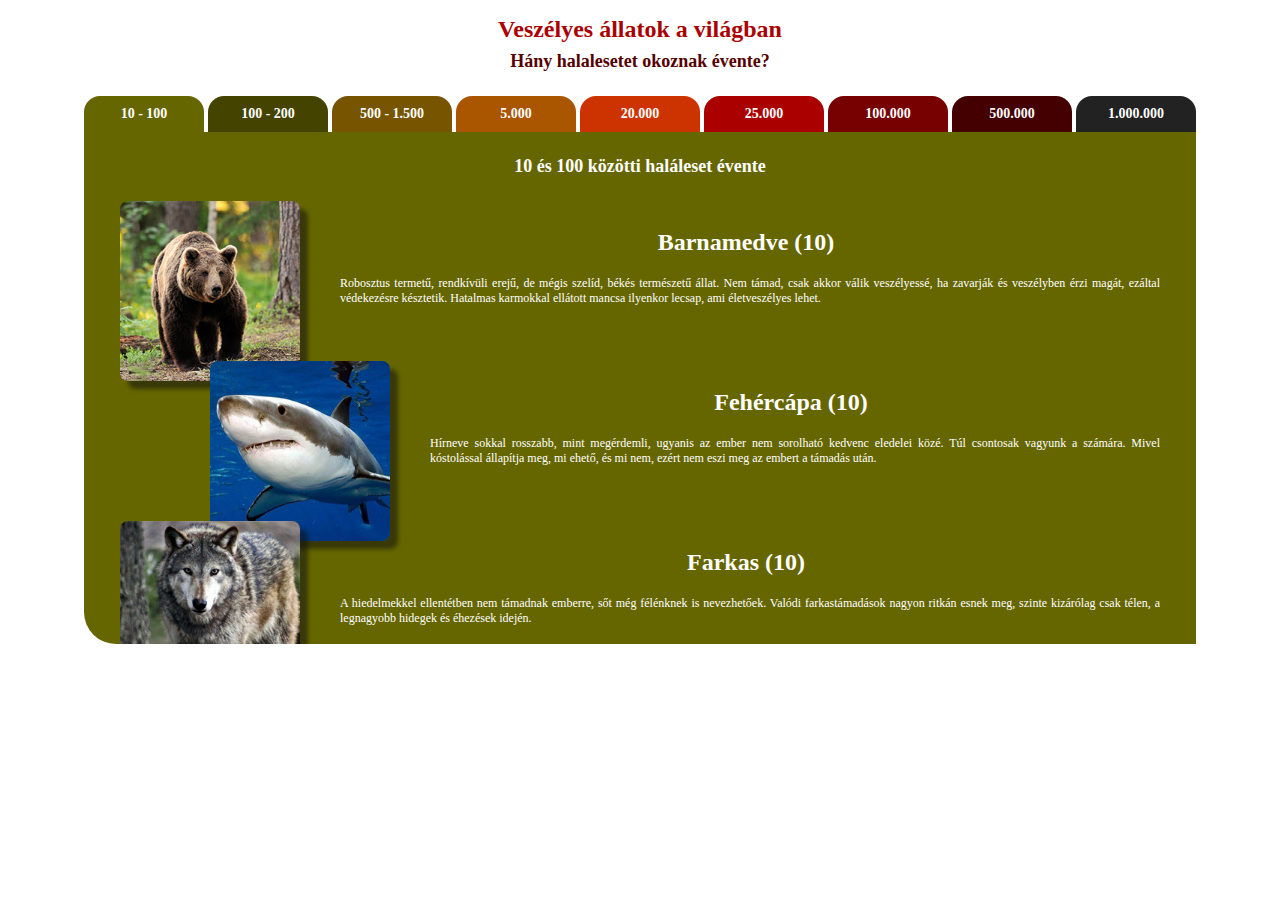
<file: Veszélyes állatok/index.html>
<!DOCTYPE html>
<html lang="hu">

<head>
    <meta charset="UTF-8">
    <title>Veszélyes állatok a világban</title>
    <link type='text/css' rel='stylesheet' href='CSS/allat.css'>
    <meta name='robots' content='noindex'>
</head>


<body>

  <center>
  <div id='keret'>

    <h1>Veszélyes állatok a világban</h1>
    <h2>Hány halalesetet okoznak évente?</h2>



    <a href='1.htm' target='nagyablak'>
    <div class='ful' style=' background-color: #660; '>
	10 - 100
    </div>
    </a>

    <a href='2.htm' target='nagyablak'>
    <div class='ful' style=' background-color: #440; '>
	100 - 200
    </div>
    </a>

    <a href='3.htm' target='nagyablak'>
    <div class='ful' style=' background-color: #750; '>
	500 - 1.500
    </div>
    </a>

    <a href='4.htm' target='nagyablak'>
    <div class='ful' style=' background-color: #A50; '>
	5.000
    </div>
    </a>

    <a href='5.htm' target='nagyablak'>
    <div class='ful' style=' background-color: #C30; '>
	20.000
    </div>
    </a>

    <a href='6.htm' target='nagyablak'>
    <div class='ful' style=' background-color: #A00; '>
	25.000
    </div>
    </a>

    <a href='7.htm' target='nagyablak'>
    <div class='ful' style=' background-color: #700; '>
	100.000
    </div>
    </a>

    <a href='8.htm' target='nagyablak'>
    <div class='ful' style=' background-color: #400; '>
	500.000
    </div>
    </a>

    <a href='9.htm' target='nagyablak'>
    <div class='ful' style=' background-color: #222; '>
	1.000.000
    </div>
    </a>


    <iframe name='nagyablak' width=1112 height=512 frameborder=0 src='1.htm'></iframe>

  </div>
  </center>

</body>

</html>
</file>
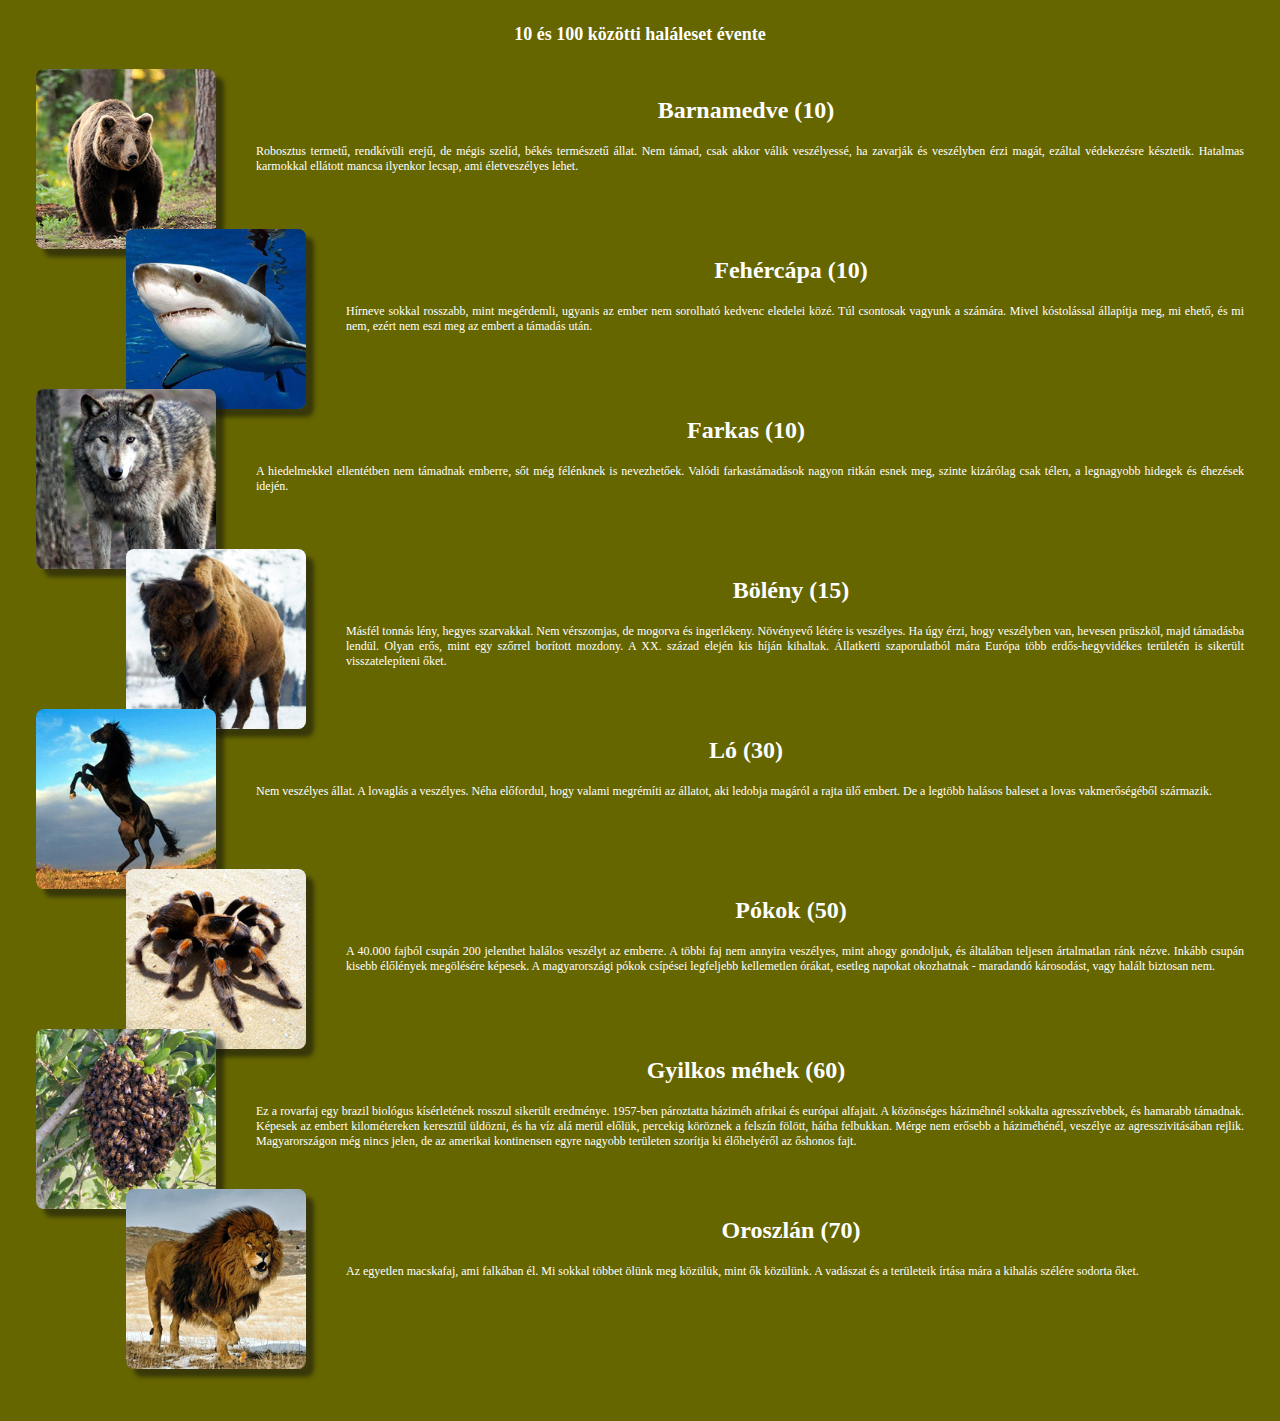
<file: Veszélyes állatok/1.htm>
<!DOCTYPE html>
<html lang="hu">

<head>
	<meta charset="UTF-8">
    <link type='text/css' rel='stylesheet' href='CSS/allat.css'>
    <meta name='robots' content='noindex'>
</head>


<body id='belso' style=' background-color: #660; '>


    <h1>10 és 100 közötti haláleset évente</h1>

    <div id='lista'>

	<div>
		<img src='kep/barnamedve.jpg'>
		<h2>Barnamedve (10)</h2>
		<p>
			Robosztus termetű, rendkívüli erejű, de mégis szelíd, békés természetű állat.
			Nem támad, csak akkor válik veszélyessé, ha zavarják és veszélyben érzi magát,
			ezáltal védekezésre késztetik. Hatalmas karmokkal ellátott mancsa ilyenkor
			lecsap, ami életveszélyes lehet.
		</p>
	</div>

	<div>
		<img src='kep/fehercapa.jpg'>
		<h2>Fehércápa (10)</h2>
		<p>
			Hírneve sokkal rosszabb, mint megérdemli, ugyanis az ember nem sorolható kedvenc
			eledelei közé. Túl csontosak vagyunk a számára. Mivel kóstolással állapítja meg,
			mi ehető, és mi nem, ezért nem eszi meg az embert a támadás után.
		</p>
	</div>

	<div>
		<img src='kep/farkas.jpg'>
		<h2>Farkas (10)</h2>
		<p>
			A hiedelmekkel ellentétben nem támadnak emberre, sőt még félénknek is nevezhetőek.
			Valódi farkastámadások nagyon ritkán esnek meg, szinte kizárólag csak télen, a
			legnagyobb hidegek és éhezések idején.
		</p>
	</div>

	<div>
		<img src='kep/boleny.jpg'>
		<h2>Bölény (15)</h2>
		<p>
			Másfél tonnás lény, hegyes szarvakkal. Nem vérszomjas, de mogorva és ingerlékeny.
			Növényevő létére is veszélyes. Ha úgy érzi, hogy veszélyben van, hevesen prüszköl,
			majd támadásba lendül. Olyan erős, mint egy szőrrel borított mozdony. A XX. század
			elején kis híján kihaltak. Állatkerti szaporulatból mára Európa több erdős-hegyvidékes
			területén is sikerült visszatelepíteni őket.
 		</p>
	</div>

	<div>
		<img src='kep/lo.jpg'>
		<h2>Ló (30)</h2>
		<p>
			Nem veszélyes állat. A lovaglás a veszélyes. Néha előfordul, hogy valami megrémíti
			az állatot, aki ledobja magáról a rajta ülő embert. De a legtöbb halásos baleset a
			lovas vakmerőségéből származik.
		</p>
	</div>

	<div>
		<img src='kep/pok.jpg'>
		<h2>Pókok (50)</h2>
		<p>
			A 40.000 fajból csupán 200 jelenthet halálos veszélyt az emberre. A többi faj nem
			annyira veszélyes, mint ahogy gondoljuk, és általában teljesen ártalmatlan ránk
			nézve. Inkább csupán kisebb élőlények megölésére képesek. A magyarországi pókok
			csípései legfeljebb kellemetlen órákat, esetleg napokat okozhatnak - maradandó
			károsodást, vagy halált biztosan nem.
		</p>
	</div>

	<div>
		<img src='kep/mehek.jpg'>
		<h2>Gyilkos méhek (60)</h2>
		<p>
			Ez a rovarfaj egy brazil biológus kísérletének rosszul sikerült eredménye. 1957-ben
			pároztatta háziméh afrikai és európai alfajait. A közönséges háziméhnél sokkalta
			agresszívebbek, és hamarabb támadnak. Képesek az embert kilométereken keresztül
			üldözni, és ha víz alá merül előlük, percekig köröznek a felszín fölött, hátha
			felbukkan. Mérge nem erősebb a háziméhénél, veszélye az agresszivitásában rejlik.
			Magyarországon még nincs jelen, de az amerikai kontinensen egyre nagyobb területen
			szorítja ki élőhelyéről az őshonos fajt.
		</p>
	</div>

	<div>
		<img src='kep/oroszlan.jpg'>
		<h2>Oroszlán (70)</h2>
		<p>
			Az egyetlen macskafaj, ami falkában él. Mi sokkal többet ölünk meg közülük, mint ők
			közülünk. A vadászat és a területeik írtása mára a kihalás szélére sodorta őket.
		</p>
	</div>

    </div>

</body>

</html>
</file>
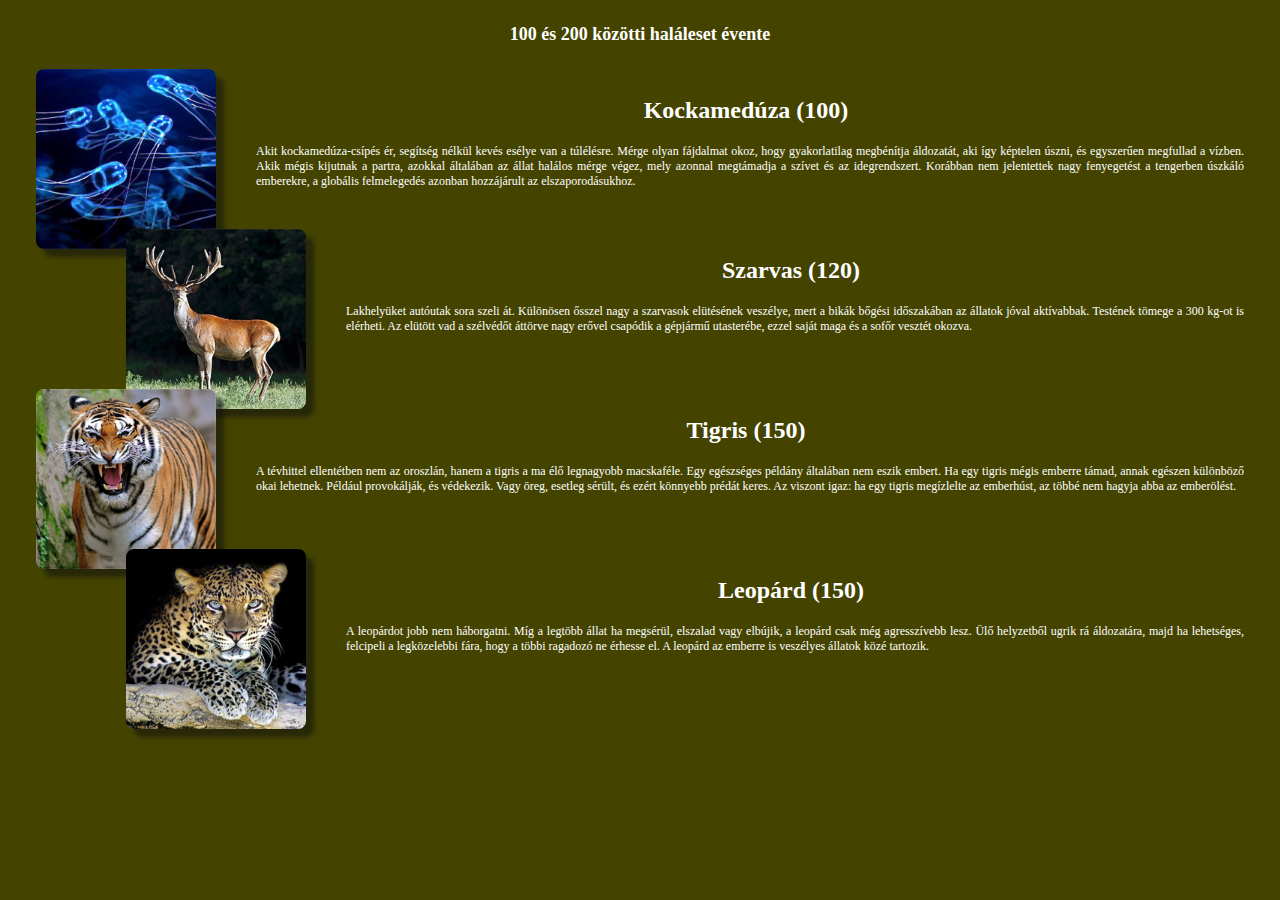
<file: Veszélyes állatok/2.htm>
<!DOCTYPE html>
<html lang="hu">

<head>
	<meta charset="UTF-8">
    <link type='text/css' rel='stylesheet' href='CSS/allat.css'>
    <meta name='robots' content='noindex'>
</head>


<body id='belso' style=' background-color: #440; '>


    <h1>100 és 200 közötti haláleset évente</h1>

    <div id='lista'>

	<div>
		<img src='kep/kockameduza.jpg'>
		<h2>Kockamedúza (100)</h2>
		<p>
			Akit kockamedúza-csípés ér, segítség nélkül kevés esélye van a túlélésre. Mérge 
			olyan fájdalmat okoz, hogy gyakorlatilag megbénítja áldozatát, aki így képtelen 
			úszni, és egyszerűen megfullad a vízben. Akik mégis kijutnak a partra, azokkal 
			általában az állat halálos mérge végez, mely azonnal megtámadja a szívet és az 
			idegrendszert. Korábban nem jelentettek nagy fenyegetést a tengerben úszkáló 
			emberekre, a globális felmelegedés azonban hozzájárult az elszaporodásukhoz.
		</p>
	</div>

	<div>
		<img src='kep/szarvas.jpg'>
		<h2>Szarvas (120)</h2>
		<p>
			Lakhelyüket autóutak sora szeli át. Különösen ősszel nagy a szarvasok elütésének 
			veszélye, mert a bikák bőgési időszakában az állatok jóval aktívabbak. Testének 
			tömege a 300 kg-ot is elérheti. Az elütött vad a szélvédőt áttörve nagy erővel 
			csapódik a gépjármű utasterébe, ezzel saját maga és a sofőr vesztét okozva.
		</p>
	</div>

	<div>
		<img src='kep/tigris.jpg'>
		<h2>Tigris (150)</h2>
		<p>
			A tévhittel ellentétben nem az oroszlán, hanem a tigris a ma élő legnagyobb 
			macskaféle. Egy egészséges példány általában nem eszik embert. Ha egy tigris 
			mégis emberre támad, annak egészen különböző okai lehetnek. Például provokálják,
			és védekezik. Vagy öreg, esetleg sérült, és ezért könnyebb prédát keres. Az viszont 
			igaz: ha egy tigris megízlelte az emberhúst, az többé nem hagyja abba az emberölést.
		</p>
	</div>

	<div>
		<img src='kep/leopard.jpg'>
		<h2>Leopárd (150)</h2>
		<p>
			A leopárdot jobb nem háborgatni. Míg a legtöbb állat ha megsérül, elszalad vagy 
			elbújik, a leopárd csak még agresszívebb lesz. Ülő helyzetből ugrik rá áldozatára, 
			majd ha lehetséges, felcipeli a legközelebbi fára, hogy a többi ragadozó ne érhesse 
			el. A leopárd az emberre is veszélyes állatok közé tartozik.
		</p>
	</div>

    </div>

</body>

</html>
</file>
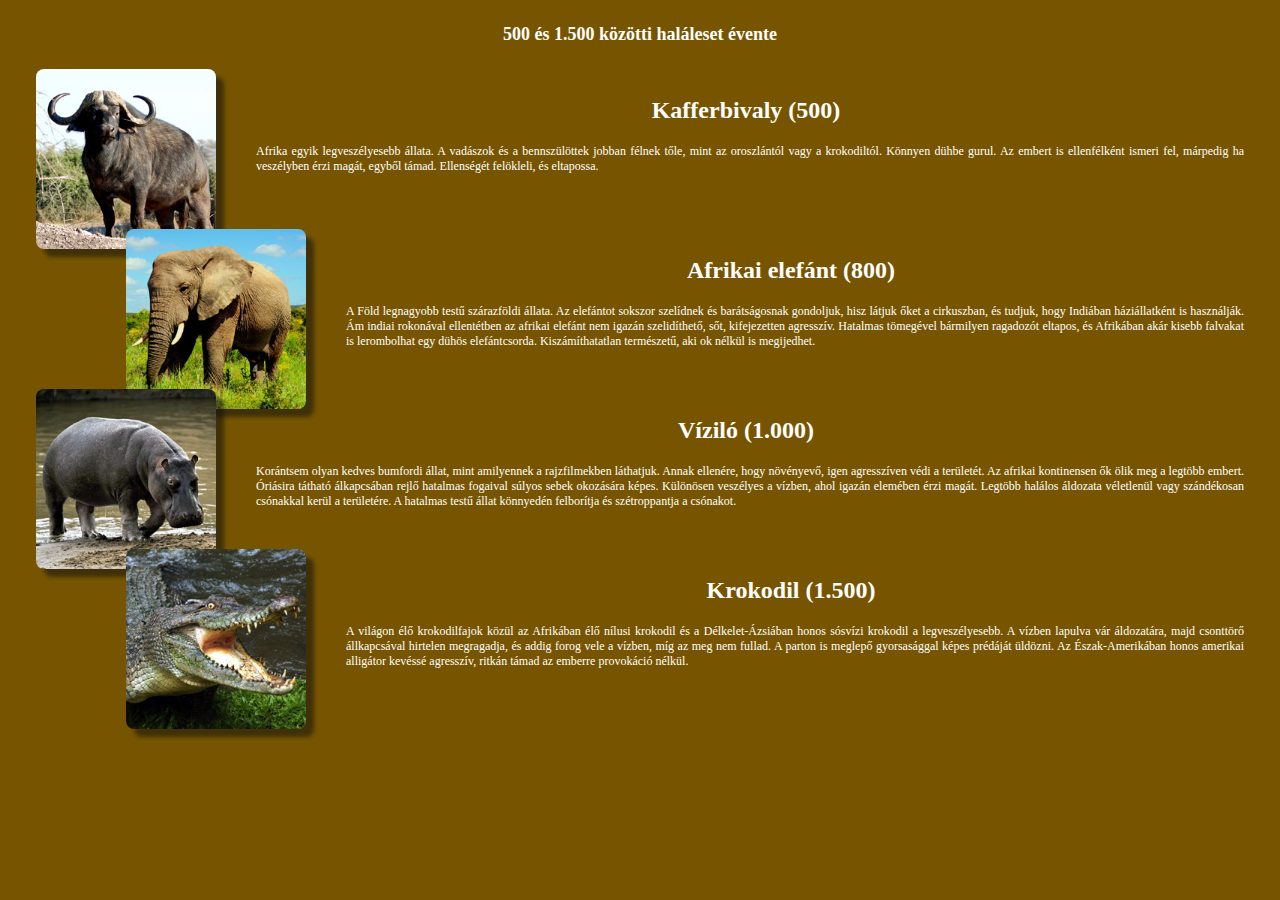
<file: Veszélyes állatok/3.htm>
<!DOCTYPE html>
<html lang="hu">

<head>
	<meta charset="UTF-8">
    <link type='text/css' rel='stylesheet' href='CSS/allat.css'>
    <meta name='robots' content='noindex'>
</head>


<body id='belso' style=' background-color: #750; '>


    <h1>500 és 1.500 közötti haláleset évente</h1>

    <div id='lista'>

	<div>
		<img src='kep/kafferbivaly.jpg'>
		<h2>Kafferbivaly (500)</h2>
		<p>
			Afrika egyik legveszélyesebb állata. A vadászok és a bennszülöttek jobban félnek 
			tőle, mint az oroszlántól vagy a krokodiltól. Könnyen dühbe gurul. Az embert is
			ellenfélként ismeri fel, márpedig ha veszélyben érzi magát, egyből támad. 
			Ellenségét felökleli, és eltapossa.
		</p>
	</div>

	<div>
		<img src='kep/elefant.jpg'>
		<h2>Afrikai elefánt (800)</h2>
		<p>
			A Föld legnagyobb testű szárazföldi állata. Az elefántot sokszor szelídnek és 
			barátságosnak gondoljuk, hisz látjuk őket a cirkuszban, és tudjuk, hogy Indiában 
			háziállatként is használják. Ám indiai rokonával ellentétben az afrikai elefánt nem 
			igazán szelidíthető, sőt, kifejezetten agresszív. Hatalmas tömegével bármilyen 
			ragadozót eltapos, és Afrikában akár kisebb falvakat is lerombolhat egy dühös 
			elefántcsorda. Kiszámíthatatlan természetű, aki ok nélkül is megijedhet.
		</p>
	</div>

	<div>
		<img src='kep/vizilo.jpg'>
		<h2>Víziló (1.000)</h2>
		<p>
			Korántsem olyan kedves bumfordi állat, mint amilyennek a rajzfilmekben láthatjuk. 
			Annak ellenére, hogy növényevő, igen agresszíven védi a területét. Az afrikai 
			kontinensen ők ölik meg a legtöbb embert. Óriásira tátható álkapcsában rejlő
			hatalmas fogaival súlyos sebek okozására képes. Különösen veszélyes a vízben, 
			ahol igazán elemében érzi magát. Legtöbb halálos áldozata véletlenül vagy 
			szándékosan csónakkal kerül a területére. A hatalmas testű állat könnyedén 
			felborítja és szétroppantja a csónakot.
		</p>
	</div>

	<div>
		<img src='kep/krokodil.jpg'>
		<h2>Krokodil (1.500)</h2>
		<p>
			A világon élő krokodilfajok közül az Afrikában élő nílusi krokodil és a 
			Délkelet-Ázsiában honos sósvízi krokodil a legveszélyesebb. A vízben lapulva 
			vár áldozatára, majd csonttörő állkapcsával hirtelen megragadja, és addig 
			forog vele a vízben, míg az meg nem fullad. A parton is meglepő gyorsasággal 
			képes prédáját üldözni. Az Észak-Amerikában honos amerikai alligátor kevéssé 
			agresszív, ritkán támad az emberre provokáció nélkül.
		</p>
	</div>

    </div>

</body>

</html>
</file>
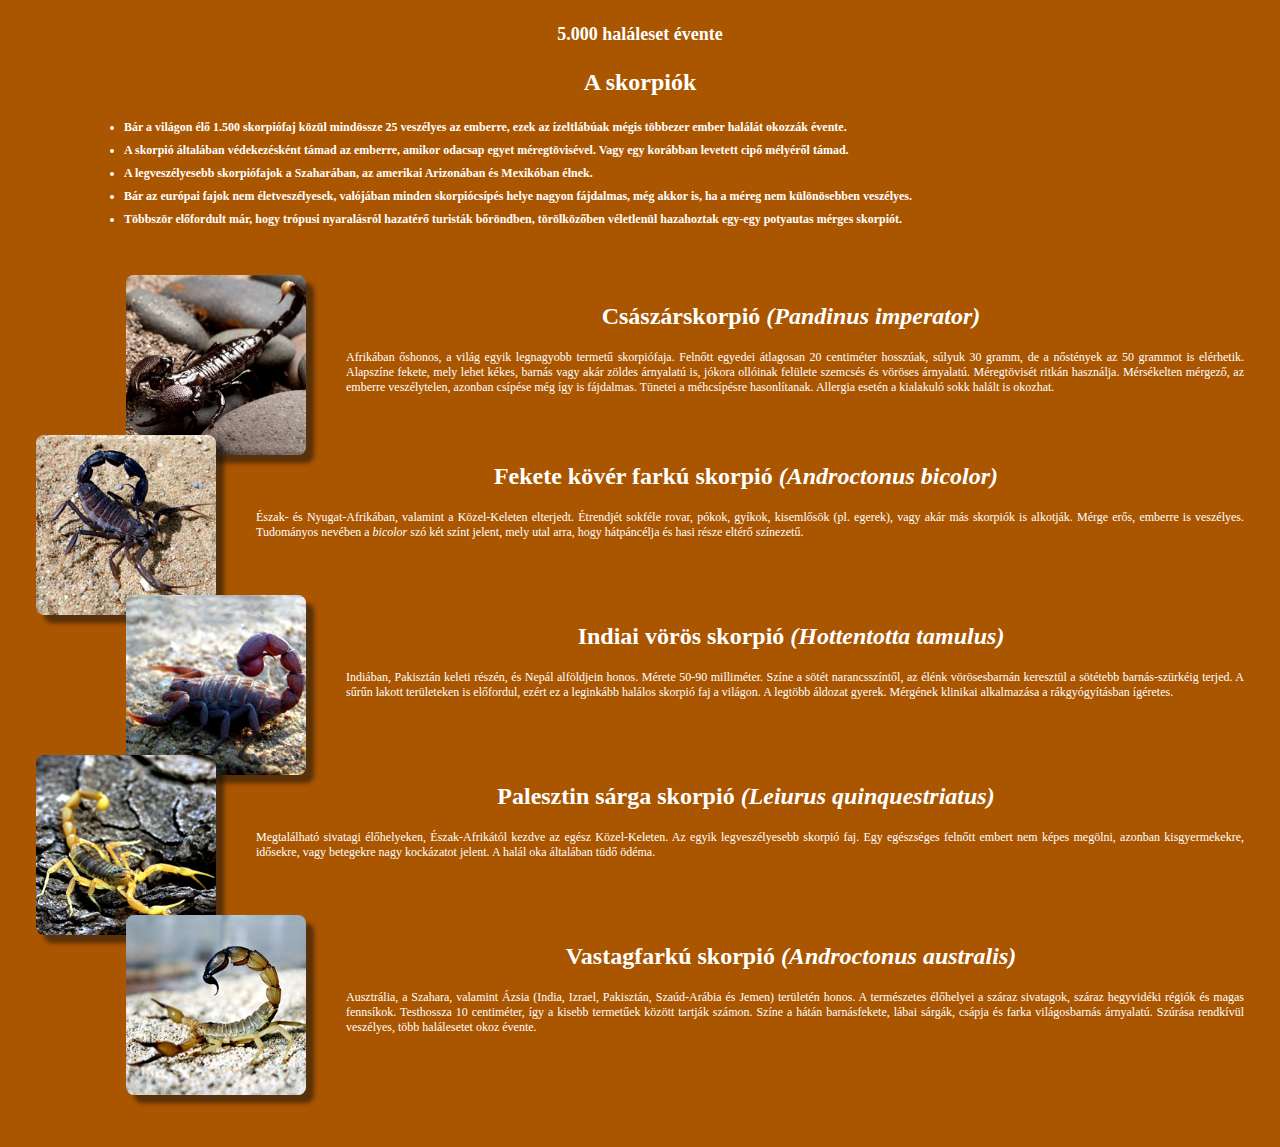
<file: Veszélyes állatok/4.htm>
<!DOCTYPE html>
<html lang="hu">

<head>
	<meta charset="UTF-8">
    <link type='text/css' rel='stylesheet' href='CSS/allat.css'>
    <meta name='robots' content='noindex'>
</head>


<body id='belso' style=' background-color: #A50; '>


    <h1>5.000 haláleset évente</h1>

    <h2>A skorpiók</h2>

    <div id='lista'>

	<ul>

		<li>Bár a világon élő 1.500 skorpiófaj közül mindössze 25 veszélyes az emberre, ezek 
		    az ízeltlábúak mégis többezer ember halálát okozzák évente. 
		<li>A skorpió általában védekezésként támad az emberre, amikor odacsap egyet méregtövisével. 
		    Vagy egy korábban levetett cipő mélyéről támad. 
		<li>A legveszélyesebb skorpiófajok a Szaharában, az amerikai Arizonában és Mexikóban élnek. 
		<li>Bár az európai fajok nem életveszélyesek, valójában minden skorpiócsípés helye nagyon 
		    fájdalmas, még akkor is, ha a méreg nem különösebben veszélyes. 
		<li>Többször előfordult már, hogy trópusi nyaralásról hazatérő turisták bőröndben, törölközőben 
		    véletlenül hazahoztak egy-egy potyautas mérges skorpiót.
	</ul>

	<div>
		<img src='kep/skorpio_csaszar.jpg'>
		<h2>Császárskorpió <i>(Pandinus imperator)</i></h2>
		<p>
			Afrikában őshonos, a világ egyik legnagyobb termetű skorpiófaja. Felnőtt egyedei 
			átlagosan 20 centiméter hosszúak, súlyuk 30 gramm, de a nőstények az 50 grammot 
			is elérhetik. Alapszíne fekete, mely lehet kékes, barnás vagy akár zöldes árnyalatú 
			is, jókora ollóinak felülete szemcsés és vöröses árnyalatú. Méregtövisét ritkán 
			használja. Mérsékelten mérgező, az emberre veszélytelen, azonban csípése még így 
			is fájdalmas. Tünetei a méhcsípésre hasonlítanak. Allergia esetén a kialakuló 
			sokk halált is okozhat.
		</p>
	</div>

	<div>
		<img src='kep/skorpio_feketekoverfarku.jpg'>
		<h2>Fekete kövér farkú skorpió <i>(Androctonus bicolor)</i></h2>
		<p>
			Észak- és Nyugat-Afrikában, valamint a Közel-Keleten elterjedt. Étrendjét 
			sokféle rovar, pókok, gyíkok, kisemlősök (pl. egerek), vagy akár más skorpiók 
			is alkotják. Mérge erős, emberre is veszélyes. Tudományos nevében a <i>bicolor</i> 
			szó két színt jelent, mely utal arra, hogy hátpáncélja és hasi része eltérő 
			színezetű. 
		</p>
	</div>

	<div>
		<img src='kep/skorpio_indiaivoros.jpg'>
		<h2>Indiai vörös skorpió <i>(Hottentotta tamulus)</i></h2>
		<p>
			Indiában, Pakisztán keleti részén, és Nepál alföldjein honos. Mérete 50-90 
			milliméter. Színe a sötét narancsszíntől, az élénk vörösesbarnán keresztül 
			a sötétebb barnás-szürkéig terjed. A sűrűn lakott területeken is előfordul, 
			ezért ez a leginkább halálos skorpió faj a világon. A legtöbb áldozat gyerek. 
			Mérgének klinikai alkalmazása a rákgyógyításban ígéretes.
		</p>
	</div>

	<div>
		<img src='kep/skorpio_palesztinsarga.jpg'>
		<h2>Palesztin sárga skorpió <i>(Leiurus quinquestriatus)</i></h2>
		<p>
			Megtalálható sivatagi élőhelyeken, Észak-Afrikától kezdve az egész Közel-Keleten. 
			Az egyik legveszélyesebb skorpió faj. Egy egészséges felnőtt embert nem képes 
			megölni, azonban kisgyermekekre, idősekre, vagy betegekre nagy kockázatot jelent. 
			A halál oka általában tüdő ödéma. 
		</p>
	</div>

	<div>
		<img src='kep/skorpio_vastagfarku.jpg'>
		<h2>Vastagfarkú skorpió <i>(Androctonus australis)</i></h2>
		<p>
			Ausztrália, a Szahara, valamint Ázsia (India, Izrael, Pakisztán, Szaúd-Arábia 
			és Jemen) területén honos. A természetes élőhelyei a száraz sivatagok, száraz 
			hegyvidéki régiók és magas fennsíkok. Testhossza 10 centiméter, így a kisebb 
			termetűek között tartják számon. Színe a hátán barnásfekete, lábai sárgák, 
			csápja és farka világosbarnás árnyalatú. Szúrása rendkívül veszélyes, 
			több halálesetet okoz évente. 
		</p>
	</div>

    </div>

</body>

</html>
</file>
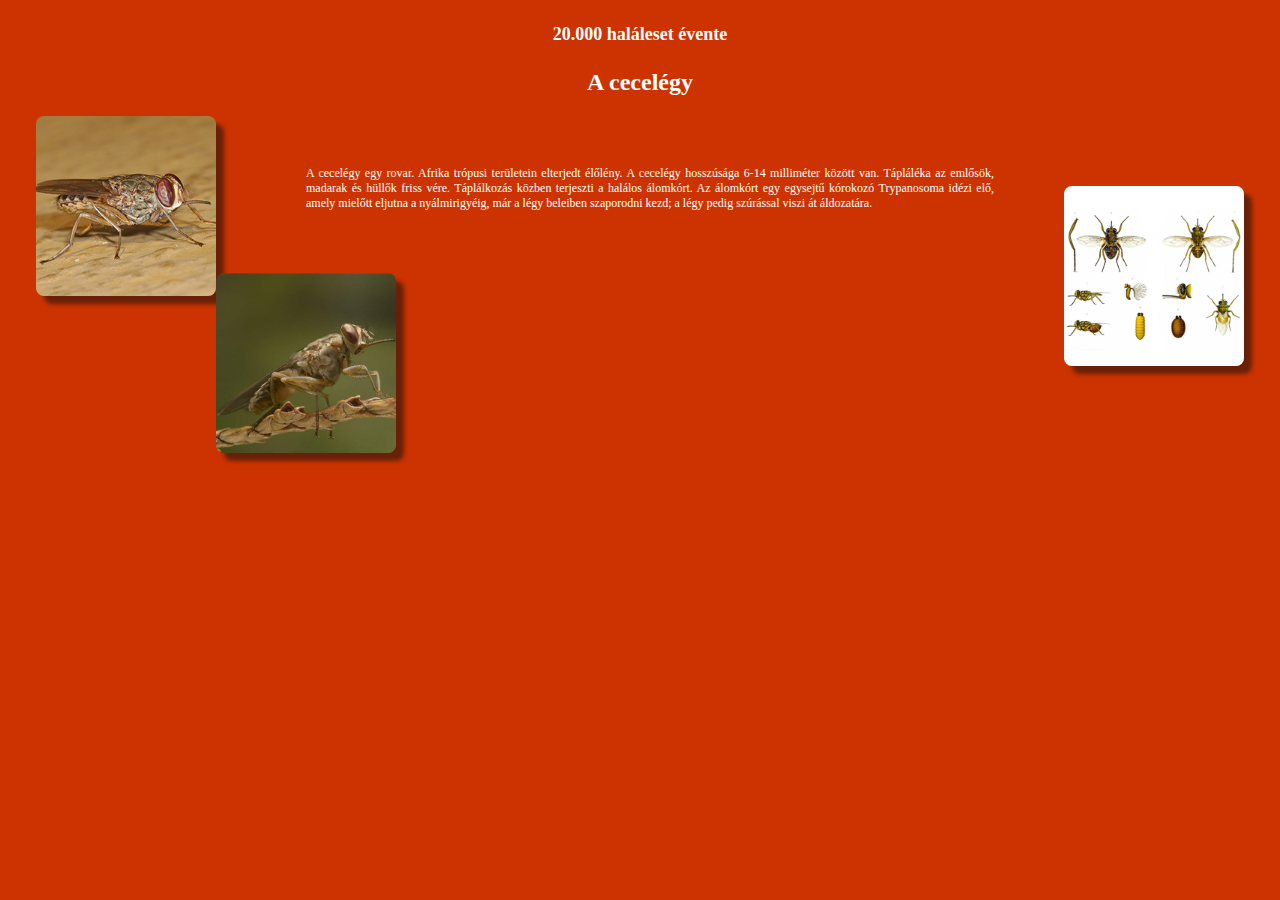
<file: Veszélyes állatok/5.htm>
<!DOCTYPE html>
<html lang="hu">

<head>
	<meta charset="UTF-8">
    <link type="text/css" rel="stylesheet" href="CSS/allat.css">
    <meta name="robots" content="noindex">
</head>


<body id="belso" style=" background-color: #C30; ">


    <h1>20.000 haláleset évente</h1>

    <h2>A cecelégy</h2>

<div id="lista">
	<div>
		<img class="img_left" src="kep/cecelegy.jpg">
		<img class="img_right" src="kep/cecelegy2.jpg">
		<p class="main_text">
			A cecelégy egy rovar. 
			Afrika trópusi területein elterjedt élőlény.
			A cecelégy hosszúsága 6-14 milliméter között van.
			Tápláléka az emlősök, madarak és hüllők friss vére. 
			Táplálkozás közben terjeszti a halálos álomkórt.
			Az álomkórt egy egysejtű kórokozó Trypanosoma idézi elő, amely mielőtt eljutna a nyálmirigyéig,
			már a légy beleiben szaporodni kezd; a légy pedig szúrással viszi át áldozatára.
		</p>
		<img class="img_left" src="kep/cecelegy3.jpg">
	</div>
</div>
</body>
</html>
</file>
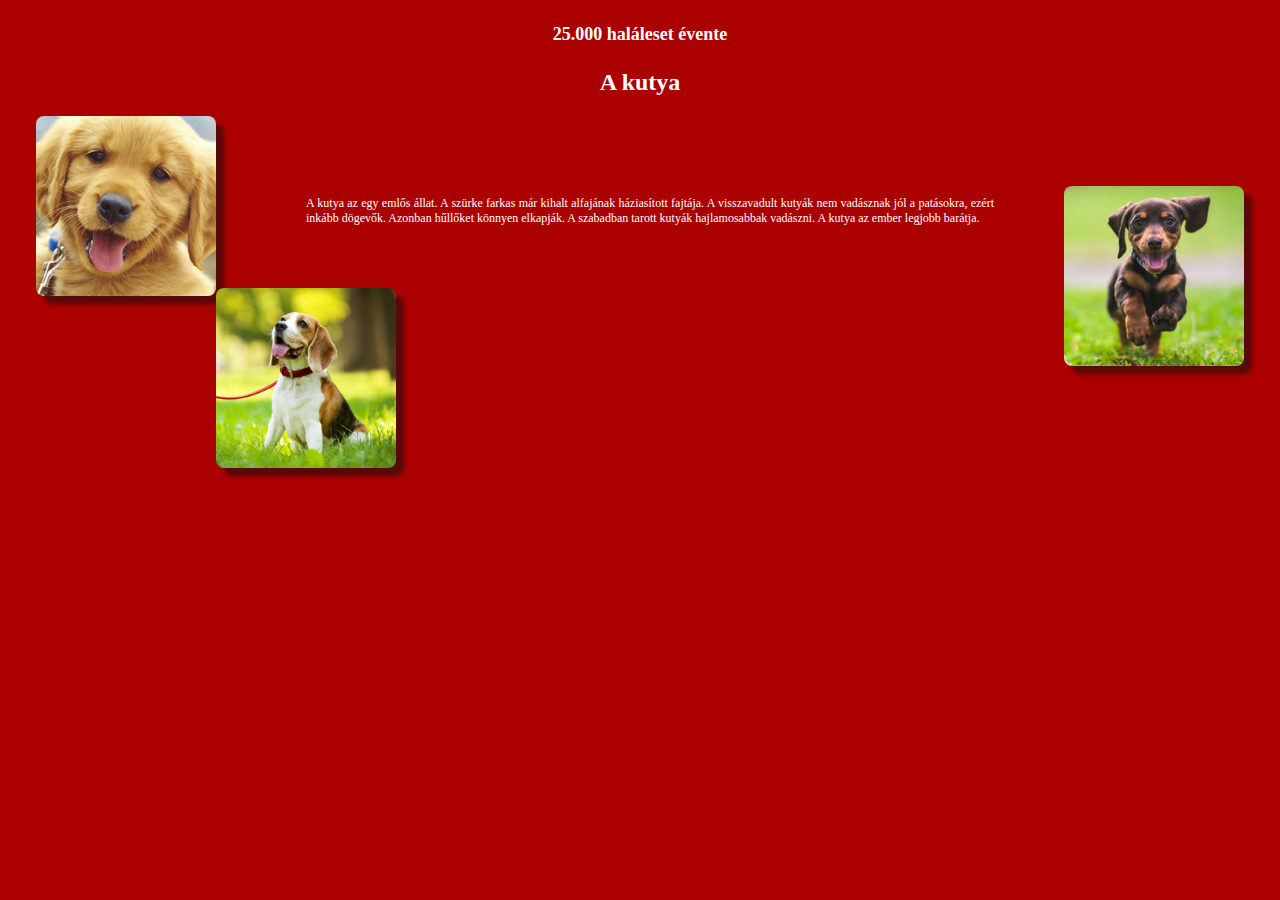
<file: Veszélyes állatok/6.htm>
<!DOCTYPE html>
<html lang="hu">

<head>
	<meta charset="UTF-8">
    <link type='text/css' rel='stylesheet' href='CSS/allat.css'>
    <meta name='robots' content='noindex'>
</head>


<body id='belso' style=' background-color: #A00; '>


    <h1>25.000 haláleset évente</h1>

    <h2>A kutya</h2>

    <div id='lista'>
	<div>
		<img class="img_left" src='kep/kutya.jpg'>
		<img class="img_right" src="kep/kutya2.jpg">
		<p class="main_text2">
			A kutya az egy emlős állat.
			A szürke farkas már kihalt alfajának háziasított fajtája. 
			A visszavadult kutyák nem vadásznak jól a patásokra, ezért inkább dögevők. 
			Azonban hűllőket könnyen elkapják. 
			A szabadban tarott kutyák hajlamosabbak vadászni. 
			A kutya az ember legjobb barátja. 
		</p>
		<img class="img_left" src="kep/kutya3.jpg">
	</div>

    </div>

</body>

</html>
</file>
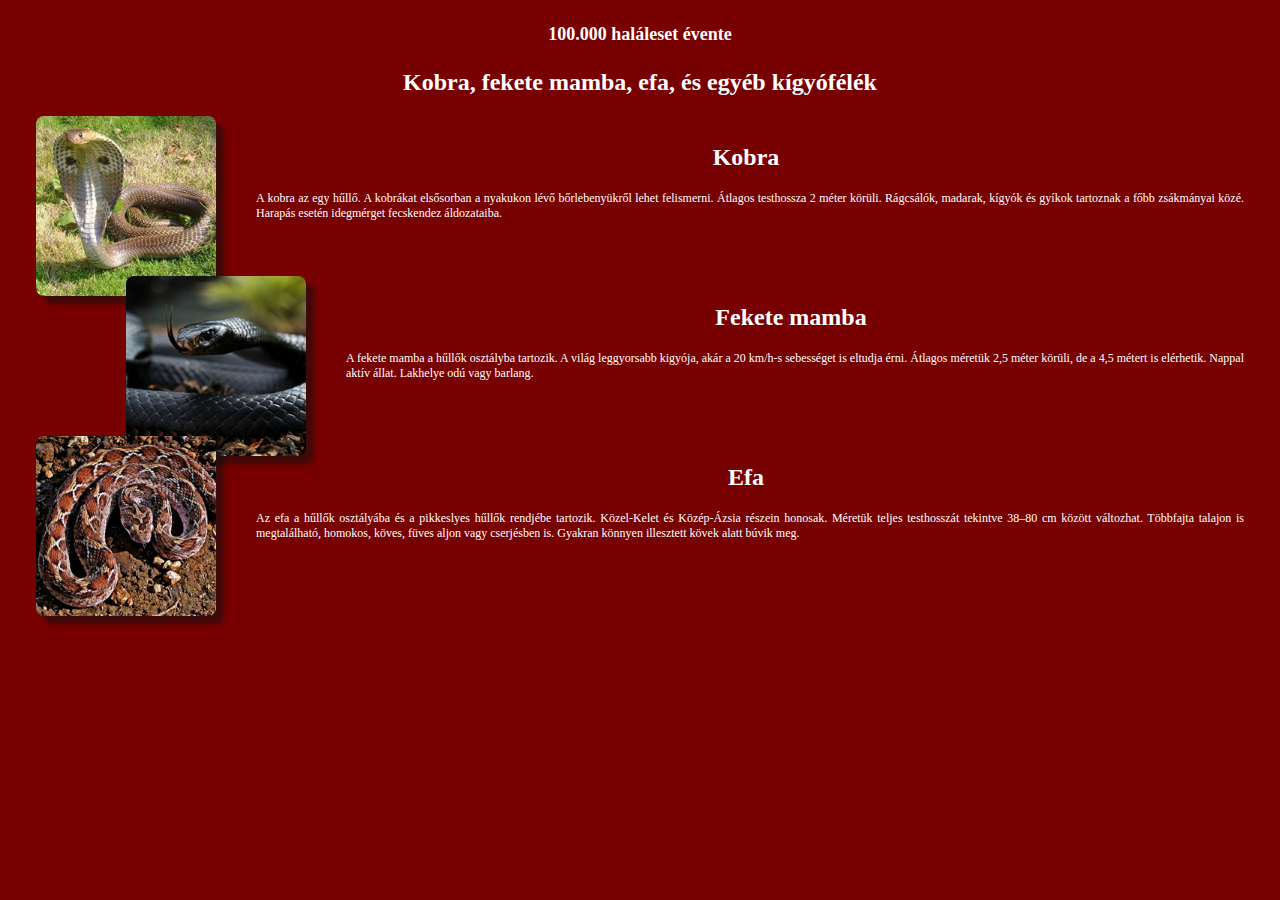
<file: Veszélyes állatok/7.htm>
<!DOCTYPE html>
<html lang="hu">

<head>
	<meta charset="UTF-8">
    <link type='text/css' rel='stylesheet' href='CSS/allat.css'>
    <meta name='robots' content='noindex'>
</head>


<body id='belso' style=' background-color: #700; '>


    <h1>100.000 haláleset évente</h1>

    <h2>Kobra, fekete mamba, efa, és egyéb kígyófélék</h2>

    <div id='lista'>
	<div>
		<img  src='kep/kobra.jpg'>
		<h2>Kobra</h2>
		<p>
		A kobra az egy hűllő.
		A kobrákat elsősorban a nyakukon lévő bőrlebenyükről lehet felismerni.
		Átlagos testhossza 2 méter körüli.
		Rágcsálók, madarak, kígyók és gyíkok tartoznak a főbb zsákmányai közé. 
		Harapás esetén idegmérget fecskendez áldozataiba. 
		</p>
	</div>
	<div>
		<img src='kep/Mamba.jpg'>
		<h2>Fekete mamba</h2>
		<p>
			A fekete mamba a hűllők osztályba tartozik.
			A világ leggyorsabb kigyója, akár a 20 km/h-s sebességet is eltudja érni.
			Átlagos méretük 2,5 méter körüli, de a 4,5 métert is elérhetik.
			Nappal aktív állat.
			Lakhelye odú vagy barlang.
		</p>
	</div>
	<div>
		<img src='kep/Efa.jpg'>
		<h2>Efa</h2>
		<p>
			Az efa a hűllők osztályába és a pikkeslyes hűllők rendjébe tartozik.
			Közel-Kelet és Közép-Ázsia részein honosak. 
			Méretük teljes testhosszát tekintve 38–80 cm között változhat.
			Többfajta talajon is megtalálható, homokos, köves, füves aljon vagy cserjésben is.
			Gyakran könnyen illesztett kövek alatt búvik meg.
		</p>
	</div>
	
	
</body>

</html>
</file>
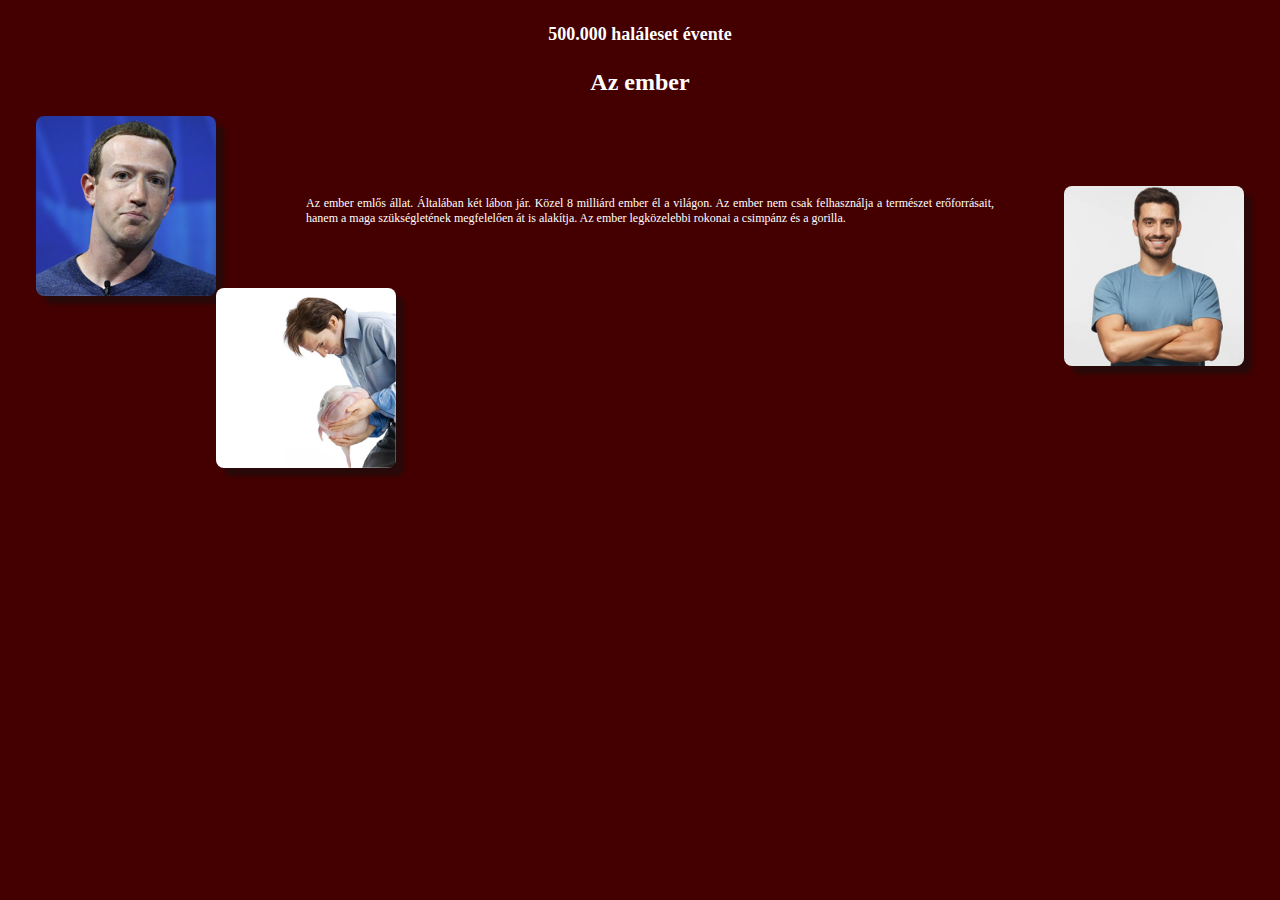
<file: Veszélyes állatok/8.htm>
<!DOCTYPE html>
<html lang="hu">

<head>
	<meta charset="UTF-8">
    <link type='text/css' rel='stylesheet' href='CSS/allat.css'>
    <meta name='robots' content='noindex'>
</head>


<body id='belso' style=' background-color: #400; '>


    <h1>500.000 haláleset évente</h1>

    <h2>Az ember</h2>

    <div id='lista'>
		<div>
			<img class="img_left" src="kep/TheZucc.jpg">
			<img class="img_right" src="kep/generic_male.jpg">
			<p class="main_text2">
				Az ember emlős állat.
				Általában két lábon jár.
				Közel 8 milliárd ember él a világon.
				Az ember nem csak felhasználja a természet erőforrásait, hanem a maga szükségletének megfelelően át is alakítja.
				Az ember legközelebbi rokonai a csimpánz és a gorilla.
			</p>
			<img class="img_left" src="kep/blob.jpg">
		</div>
    </div>

</body>

</html>
</file>
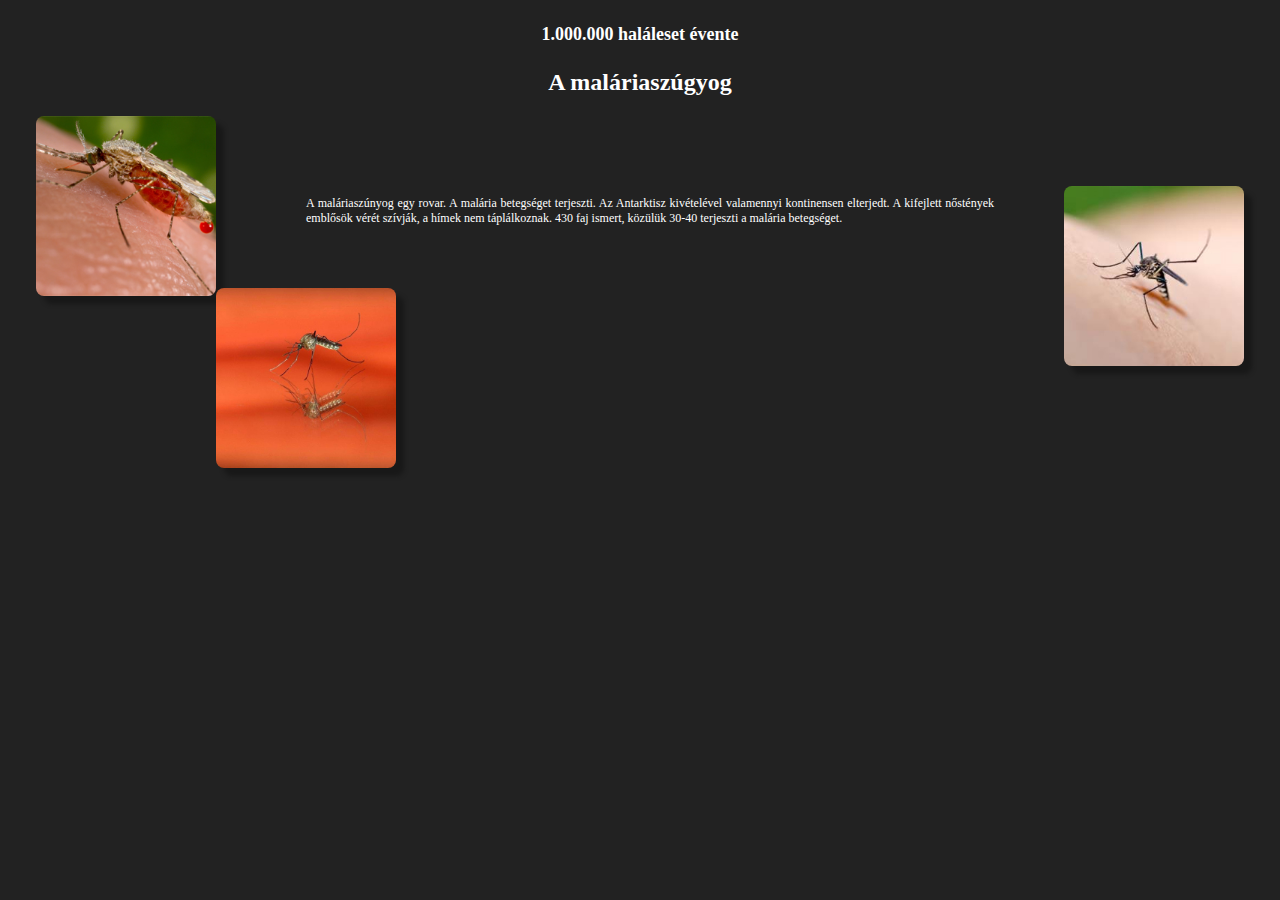
<file: Veszélyes állatok/9.htm>
<!DOCTYPE html>
<html lang="hu">

<head>
	<meta charset="UTF-8">
    <link type='text/css' rel='stylesheet' href='CSS/allat.css'>
    <meta name='robots' content='noindex'>
</head>


<body id='belso' style=' background-color: #222; '>


    <h1>1.000.000 haláleset évente</h1>

    <h2>A maláriaszúgyog</h2>

    <div id='lista'>
		<div>
			<img class="img_left" src="kep/malária.jpg">
			<img class="img_right" src="kep/malária2.jpg">
			<p class="main_text2">
				A maláriaszúnyog egy rovar.
				A malária betegséget terjeszti. 
				Az Antarktisz kivételével valamennyi kontinensen elterjedt.
				A kifejlett nőstények emblősök vérét szívják, a hímek nem táplálkoznak.
				430 faj ismert, közülük 30-40 terjeszti a malária betegséget.
			</p>
			<img class="img_left" src="kep/malária3.jpg">
		</div>
    </div>

</body>

</html>
</file>
<file: Veszélyes állatok/CSS/allat.css>
/* * *  Külső keret formozása  * * */


body {
    font-family: Verdana;
    text-align: center;
}

div#keret {
    width: 1116px;
}

div#keret h1 {
    margin-bottom: 0;
    font-size: 24px;
    color: #AA0000;
}

div#keret h2 {
    margin: 8px 0 24px 0;
    font-size: 18px;
    color: #550000;
}

a {
    text-decoration: none;
}

.ful {
    float: left;
    width: 120px;
    height: 36px;
    margin: 0 2px;
    border-radius: 16px 16px 0 0;
    text-align: center;
    line-height: 36px;
    vertical-align: middle;
    font-weight: bold;
    font-size: 14px;
    color: #FFF;
}

iframe {
    border-radius: 0 0 0 32px;
    -webkit-border-radius: 0 0 0 32px;
    -moz-border-radius: 0 0 0 32px;
}



/* * *  Belső keret formozása  * * */


body#belso {
    margin: 24px 36px 72px 36px;
    padding: 0px;
    text-align: left;
    font-size: 12px;
    color: #FFF;
}

body#belso h1 {
    margin: 24px;
    text-align: center;
    font-size: 18px;
}

body#belso h2 {
    text-align: center;
    font-size: 24px;
}



/* * *  Belső keret: lista és képek-bekezdések formázása  * * */


body#belso div#lista ul {
    text-align: justify;
    margin: 24px 72px 48px 48px;
    font-weight: bold;
}

body#belso div#lista ul li {
    margin-bottom: 8px;
}

body#belso div#lista div:nth-child(odd) {
    height: 160px;
    margin-left: 0px;
}

body#belso div#lista div:nth-child(even) {
    height: 160px;
    margin-left: 90px;
}

body#belso div#lista div img {
    width: 180px;
    height: 180px;
    border-radius: 8px;
    box-shadow: 8px 8px 4px #1118;
}

body#belso div#lista div h2 {
    margin-top: -156px;
    margin-left: 212px;
}

body#belso div#lista div p {
    margin-left: 220px;
    text-align: justify;
}

.img_left {
    float: left;
}

.img_right {
    float: right;
    margin-top: 70px;
}

.main_text {
    padding: 50px;
    margin-right: 200px;
}

.main_text2 {
    padding: 50px;
    margin-right: 200px;
    padding-top: 80px;
}
</file>
